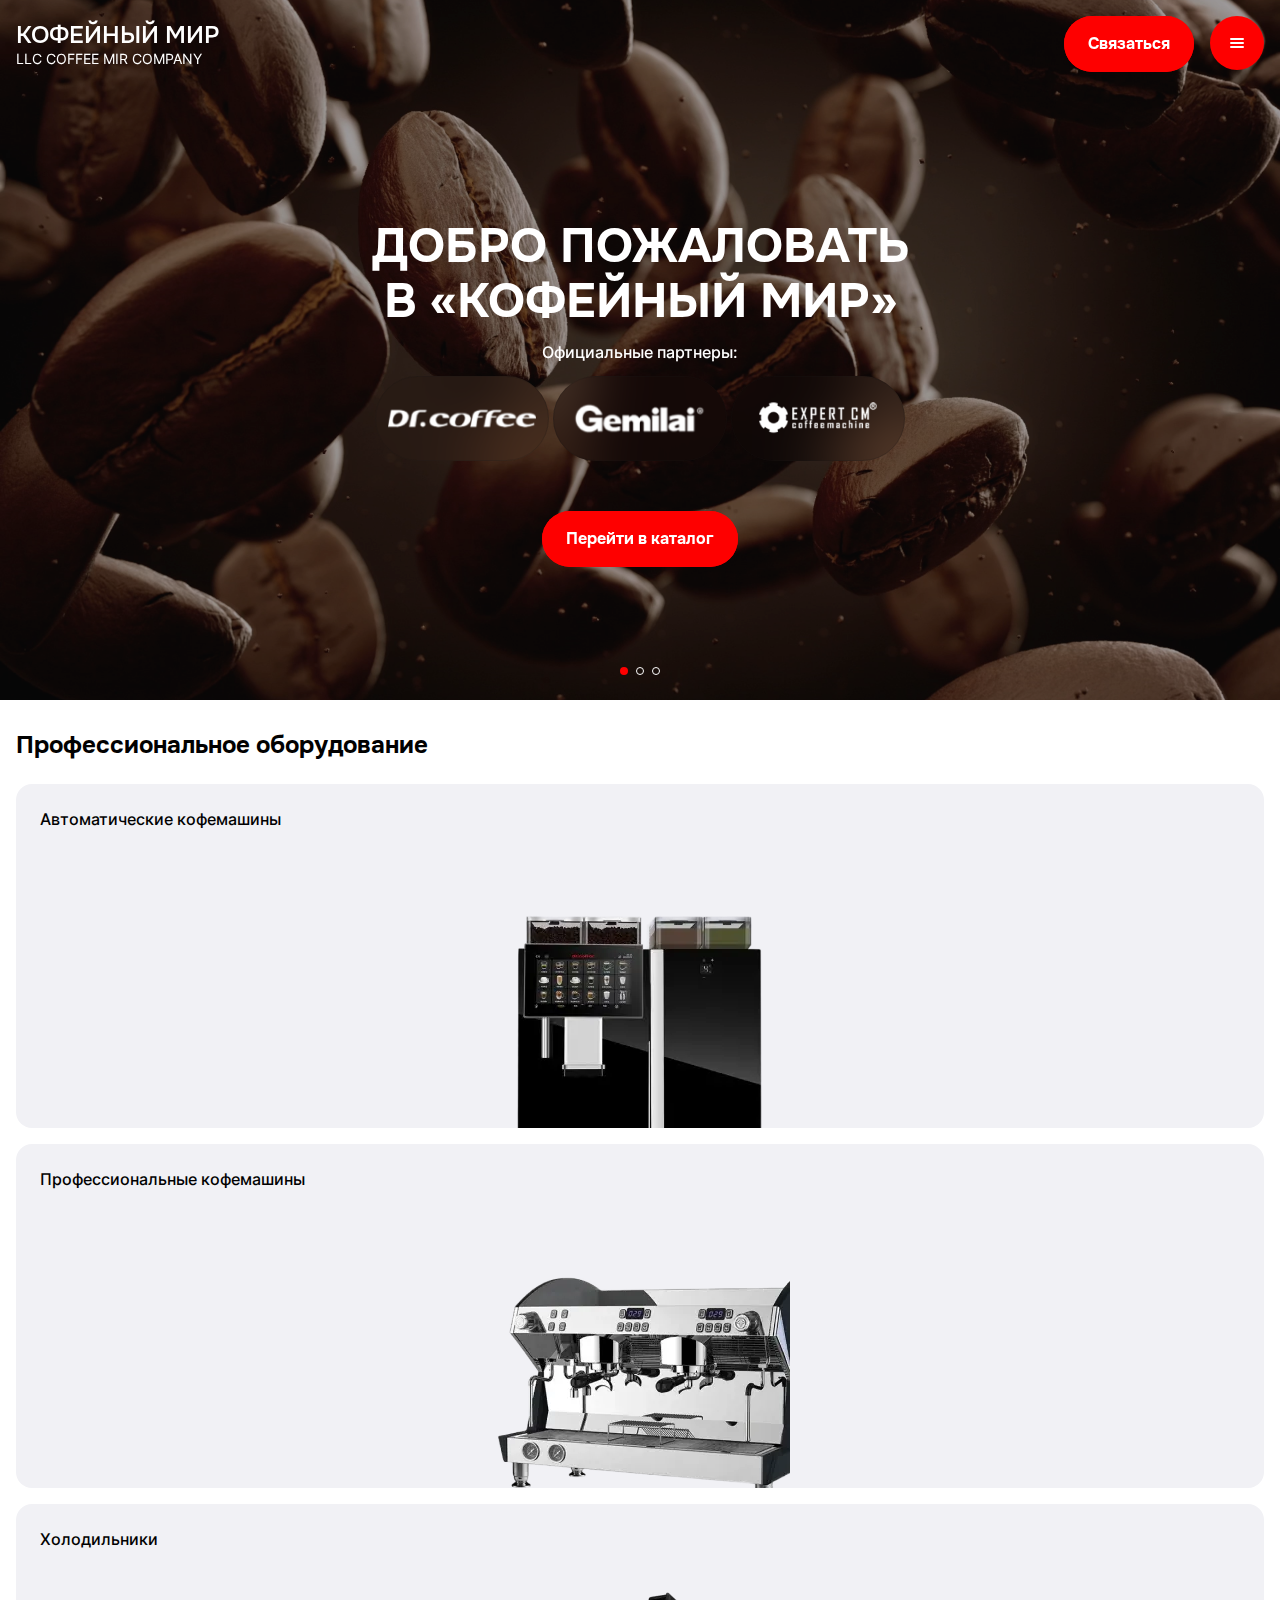
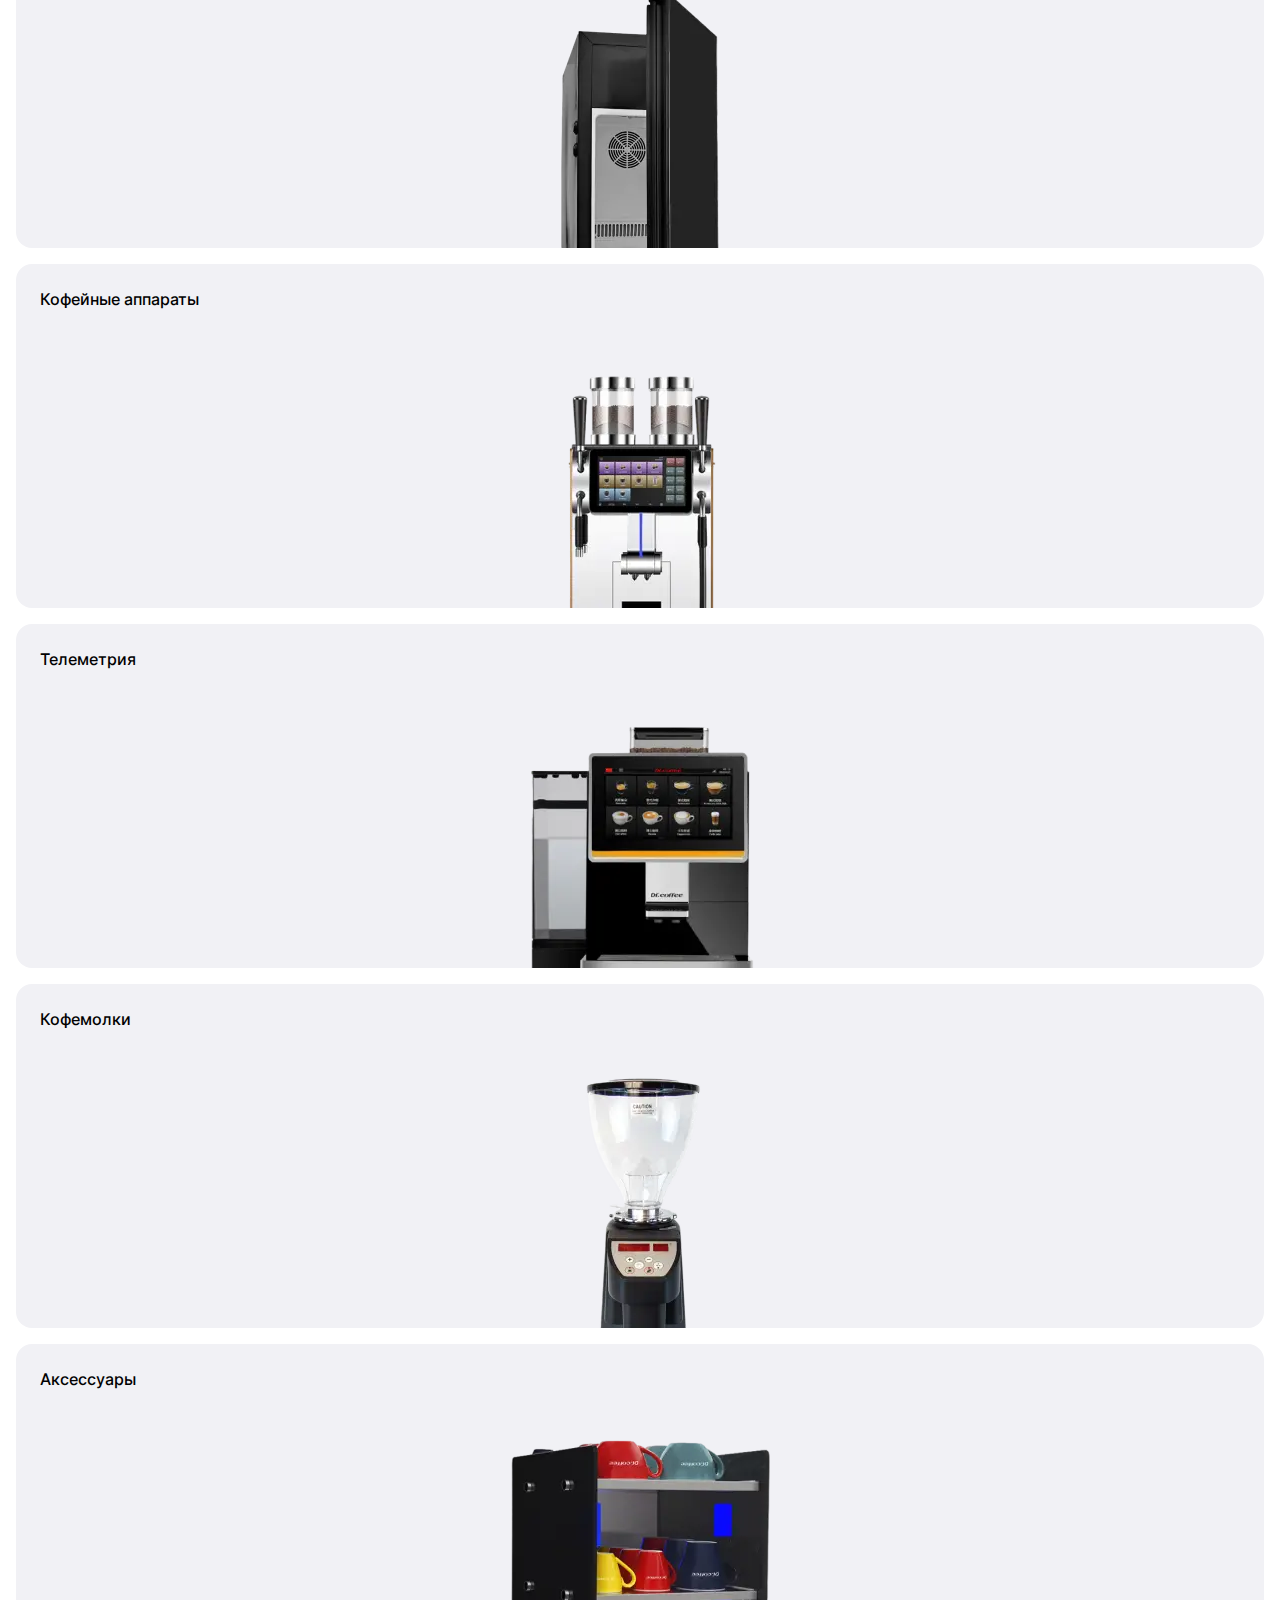
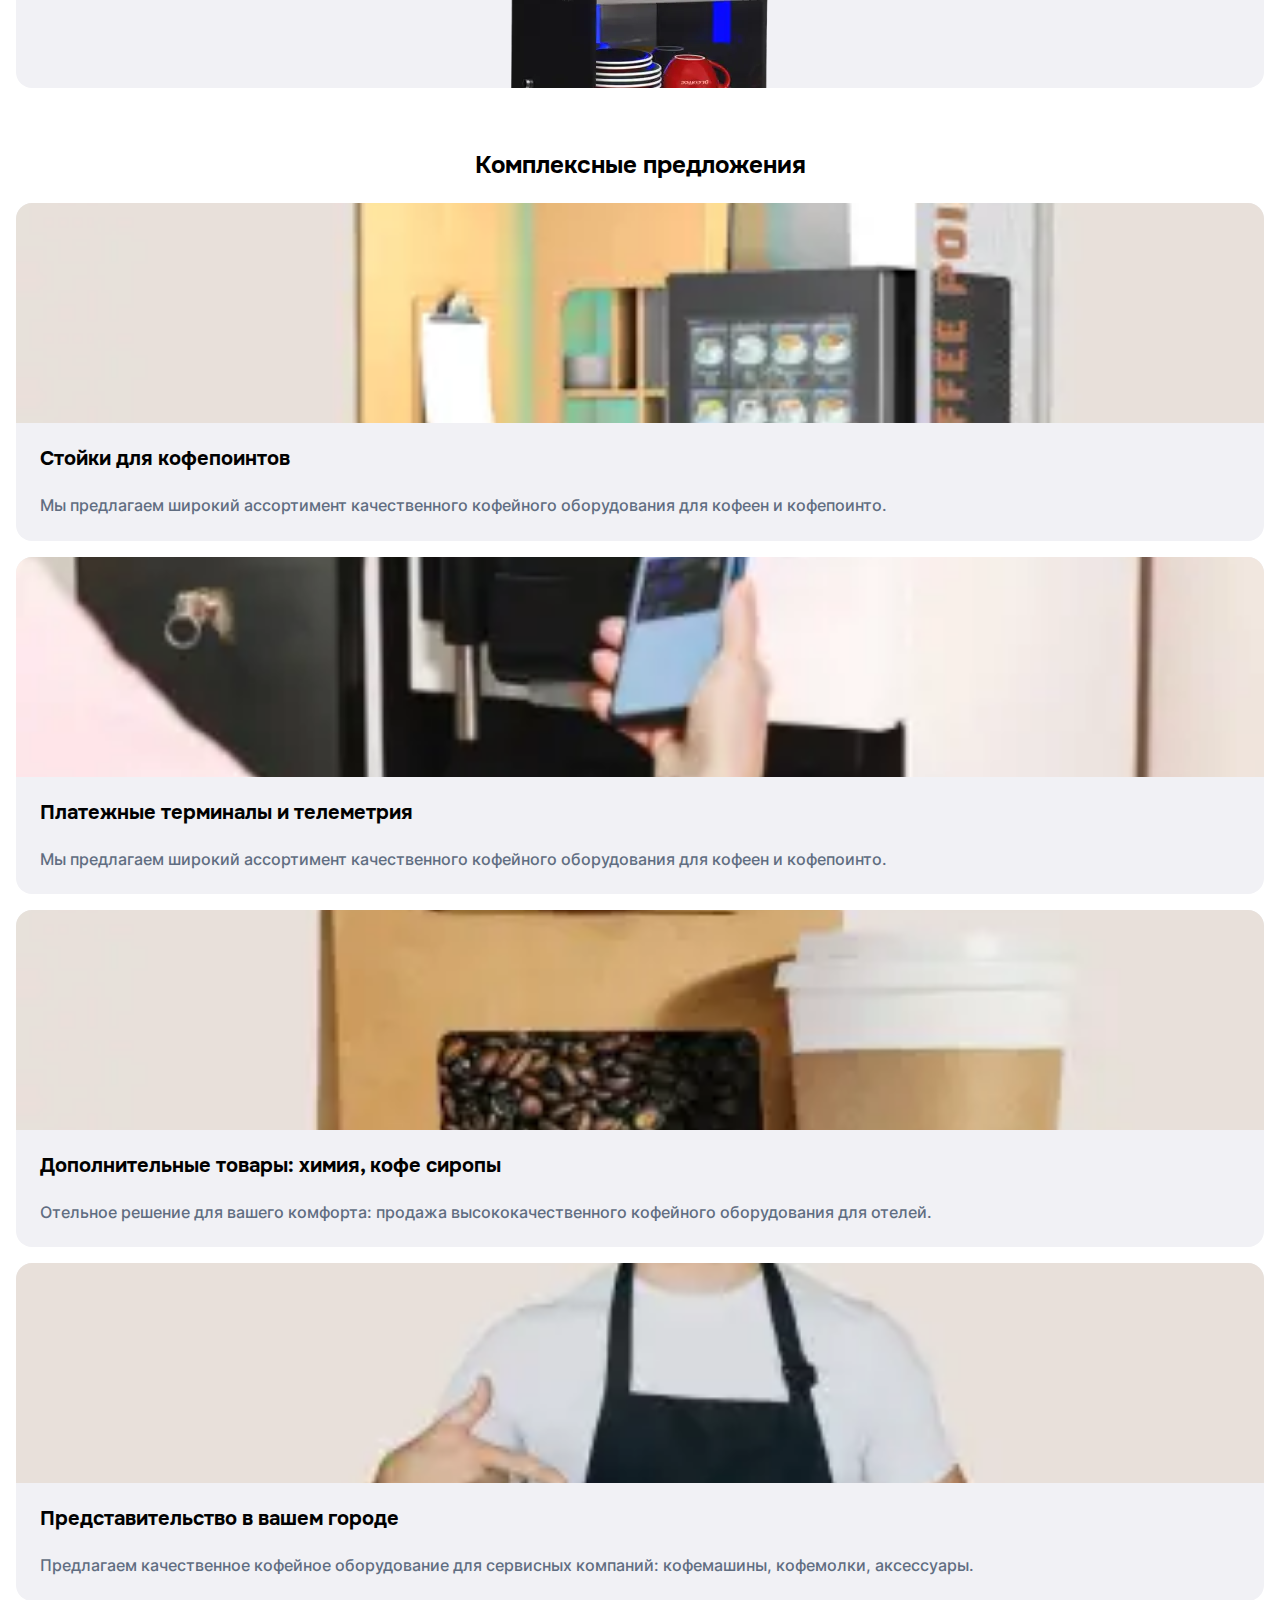
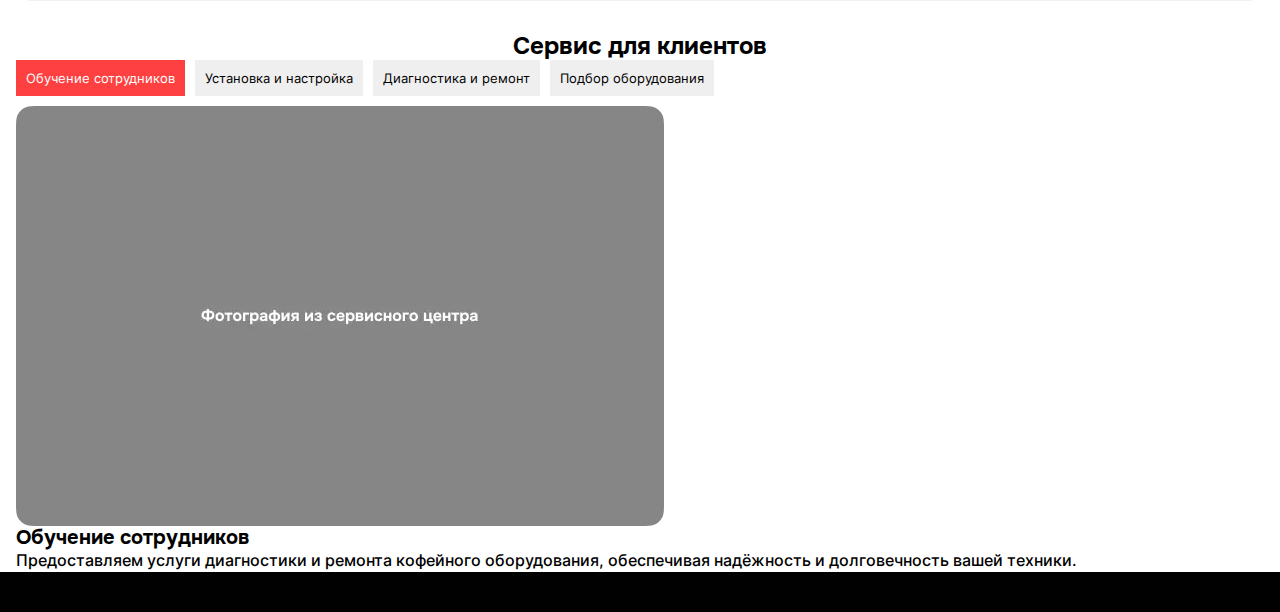
<file: index.html>
<!doctype html>
<html lang="ru">
<head>
  <style>
    .loaded {
      opacity: 1
    }
  </style>
  <meta charset="UTF-8">
  <meta http-equiv="X-UA-Compatible" content="IE=edge">
  <meta name="viewport" content="width=device-width,initial-scale=1">
  <link rel="stylesheet" href="https://cdn.jsdelivr.net/npm/swiper@11/swiper-bundle.min.css?_v=20241202173341">
  <link href="https://unpkg.com/aos@2.3.1/dist/aos.css?_v=20241202173341" rel="stylesheet">

  <link rel="stylesheet" href="css/style.min.css?_v=20241202173341">
  <title>Главная</title>
</head>

<body>
  <div class="wrapper">
    <header class="header">
  <div class="header__container">
    <a href="#" class="header__logo logo">
      КОФЕЙНЫЙ МИР
      <span>LLC COFFEE MIR COMPANY</span>
    </a>
    <nav class="header__menu menu">
  <ul class="menu__list">
    <li class="menu__item"><a href="#" class="menu__link">Каталог</a></li>
    <li class="menu__item"><a href="#" class="menu__link">О нас</a></li>
    <li class="menu__item"><a href="#" class="menu__link">Лизинг</a></li>
    <li class="menu__item"><a href="#" class="menu__link">Сервис</a></li>
    <li class="menu__item"><a href="#" class="menu__link">Контакты</a></li>
  </ul>
</nav>
    <div class="header__right">
      <button class="btn header__btn">Связаться</button>
      <button class="header__burger icon-menu">
  <span></span>
</button>
    </div>
  </div>
</header>
<div class="header__overlay">
  <div class="overlay__container">
    <nav class="header__menu menu">
  <ul class="menu__list">
    <li class="menu__item"><a href="#" class="menu__link">Каталог</a></li>
    <li class="menu__item"><a href="#" class="menu__link">О нас</a></li>
    <li class="menu__item"><a href="#" class="menu__link">Лизинг</a></li>
    <li class="menu__item"><a href="#" class="menu__link">Сервис</a></li>
    <li class="menu__item"><a href="#" class="menu__link">Контакты</a></li>
  </ul>
</nav>
    <button class="btn header__btn">Связаться</button>
  </div>
</div>

    <main class="page">
      <section class="hero">
        <div class="hero__container">
          <h1 class="hero__headline">
            Добро пожаловать <br>
            в «Кофейный мир»
          </h1>
          <p class="hero__text">
            Официальные партнеры:
          </p>
          <div class="hero__partners">
            <div class="hero__partner">
              <picture><source srcset="./images/partner-1.webp" type="image/webp"><img class="hero__partner-img" src="./images/partner-1.png" alt="Партнер"></picture>
            </div>
            <div class="hero__partner">
              <picture><source srcset="./images/partner-2.webp" type="image/webp"><img class="hero__partner-img" src="./images/partner-2.png" alt="Партнер"></picture>
            </div>
            <div class="hero__partner">
              <picture><source srcset="./images/partner-3.webp" type="image/webp"><img class="hero__partner-img" src="./images/partner-3.png" alt="Партнер"></picture>
            </div>
          </div>
          <a href="#catalog" class="btn hero__btn">Перейти в каталог</a>
          <div class="hero__slider swiper">
            <div class="swiper-wrapper">
              <div class="swiper-slide" style="background-image: url(../images/hero-bg.png);"></div>
              <div class="swiper-slide" style="background-image: url(../images/hero-bg-2.png);"></div>
              <div class="swiper-slide" style="background-image: url(../images/hero-bg-3.png);"></div>
            </div>
          </div>
          <div class="hero__pagination swiper-pagination"></div>
        </div>
      </section>
      <section class="catalog">
        <div class="catalog__container">
          <h2 class="catalog__headline">Профессиональное оборудование</h2>
          <div class="catalog__list">
            <div class="catalog__item">
              <div class="catalog__title">Автоматические
                кофемашины</div>
              <picture><source srcset="./images/catalog-1.webp" type="image/webp"><img src="./images/catalog-1.png" alt="" class="catalog__img"></picture>
            </div>
            <div class="catalog__item">
              <div class="catalog__title">Профессиональные кофемашины</div>
              <picture><source srcset="./images/catalog-2.webp" type="image/webp"><img src="./images/catalog-2.png" alt="" class="catalog__img"></picture>
            </div>
            <div class="catalog__item">
              <div class="catalog__title">Холодильники</div>
              <picture><source srcset="./images/catalog-3.webp" type="image/webp"><img src="./images/catalog-3.png" alt="" class="catalog__img"></picture>
            </div>
            <div class="catalog__item">
              <div class="catalog__title">Кофейные аппараты</div>
              <picture><source srcset="./images/catalog-4.webp" type="image/webp"><img src="./images/catalog-4.png" alt="" class="catalog__img"></picture>
            </div>
            <div class="catalog__item">
              <div class="catalog__title">Телеметрия</div>
              <picture><source srcset="./images/catalog-5.webp" type="image/webp"><img src="./images/catalog-5.png" alt="" class="catalog__img"></picture>
            </div>
            <div class="catalog__item">
              <div class="catalog__title">Кофемолки</div>
              <picture><source srcset="./images/catalog-6.webp" type="image/webp"><img src="./images/catalog-6.png" alt="" class="catalog__img"></picture>
            </div>
            <div class="catalog__item">
              <div class="catalog__title">Аксессуары</div>
              <picture><source srcset="./images/catalog-7.webp" type="image/webp"><img src="./images/catalog-7.png" alt="" class="catalog__img"></picture>
            </div>
          </div>
        </div>
      </section>
      <section class="offer">
        <div class="offer__container">
          <h2 class="offer__headline">Комплексные предложения</h2>

          <div class="offer__list">
            <div class="offer__item">
              <picture><source srcset="./images/offer-1.webp" type="image/webp"><img src="./images/offer-1.png" alt="" class="offer__img"></picture>
              <h3 class="offer__title">Стойки
                для кофепоинтов</h3>
              <p class="offer__desc">Мы предлагаем широкий ассортимент качественного кофейного оборудования для кофеен и
                кофепоинто.</p>
            </div>
            <div class="offer__item">
              <picture><source srcset="./images/offer-2.webp" type="image/webp"><img src="./images/offer-2.png" alt="" class="offer__img"></picture>
              <h3 class="offer__title">Платежные терминалы
                и телеметрия</h3>
              <p class="offer__desc">Мы предлагаем широкий ассортимент качественного кофейного оборудования для кофеен и
                кофепоинто.</p>
            </div>
            <div class="offer__item">
              <picture><source srcset="./images/offer-3.webp" type="image/webp"><img src="./images/offer-3.png" alt="" class="offer__img"></picture>
              <h3 class="offer__title">Дополнительные товары: химия, кофе сиропы</h3>
              <p class="offer__desc">Отельное решение для вашего комфорта: продажа высококачественного кофейного
                оборудования для отелей.</p>
            </div>
            <div class="offer__item">
              <picture><source srcset="./images/offer-4.webp" type="image/webp"><img src="./images/offer-4.png" alt="" class="offer__img"></picture>
              <h3 class="offer__title">Представительство
                в вашем городе</h3>
              <p class="offer__desc">Предлагаем качественное кофейное оборудование для сервисных компаний: кофемашины,
                кофемолки, аксессуары.</p>
            </div>

          </div>
      </div></section>
      <section class="service">
        <div class="service__container">
          <h2 class="service__headline">Сервис для клиентов</h2>
          <div class="tabs" data-tabs="tabs-example">
    <div class="tabs__nav">
        <button class="tabs__trigger" type="button">Обучение сотрудников</button>
        <button class="tabs__trigger" type="button">Установка и настройка</button>
        <button class="tabs__trigger" type="button">Диагностика и ремонт</button>
        <button class="tabs__trigger" type="button">Подбор оборудования</button>
    </div>

    <div class="tabs__content">
        <div class="tabs__panel">
            <picture><source srcset="./images/tabs-1.webp" type="image/webp"><img src="./images/tabs-1.png" alt="" class="tabs__img"></picture>
            <h3 class="tabs__title">Обучение сотрудников</h3>
            <p class="tabs__desc">
                Предоставляем услуги диагностики и ремонта кофейного оборудования, обеспечивая надёжность
                и долговечность вашей техники.
            </p>
        </div>
        <div class="tabs__panel">
            <picture><source srcset="./images/tabs-1.webp" type="image/webp"><img src="./images/tabs-1.png" alt="" class="tabs__img"></picture>
            <h3 class="tabs__title">Установка и настройка</h3>
            <p class="tabs__desc">
                Установка и настройка кофейного оборудования. Мы работаем с разными типами кофейного
                оборудования, наша команда может помочь вам в установке и настройке вашего оборудования.
            </p>
        </div>
        <div class="tabs__panel">
            <picture><source srcset="./images/tabs-1.webp" type="image/webp"><img src="./images/tabs-1.png" alt="" class="tabs__img"></picture>
            <h3 class="tabs__title">Диагностика и ремонт</h3>
            <p class="tabs__desc">
                Диагностика и ремонт кофейного оборудования. Мы предлагаем услуги по диагностике и ремонту
                кофейного оборудования, чтобы помочь вам вернуть вашу технику в работу.
            </p>
        </div>
        <div class="tabs__panel">
            <picture><source srcset="./images/tabs-1.webp" type="image/webp"><img src="./images/tabs-1.png" alt="" class="tabs__img"></picture>
            <h3 class="tabs__title">Подбор оборудования</h3>
            <p class="tabs__desc">
                Подбор оборудования. Мы поможем вам выбрать подходящее оборудование для вашего бизнеса.
            </p>
        </div>

    </div>
</div>
        </div>
      </section>
    </main>

    <footer class="footer">
  <div class="footer__container">
    
  </div>
</footer>
  </div>

  <div class="popup" data-popup="popup-1" data-close-overlay>
    <div class="popup__wrapper" data-close-overlay>
        <div class="popup__content">
            <button class="button-close popup__close" type="button">x</button>
            <div class="popup__body">
                <h2>Базовый пример модального окна</h2>
            </div>
        </div>
    </div>
</div>

  <script src="https://cdn.jsdelivr.net/npm/swiper@11/swiper-bundle.min.js?_v=20241202173341"></script>
<script src="https://unpkg.com/aos@2.3.1/dist/aos.js?_v=20241202173341"></script>
<script>
  AOS.init({
    once: true
  });
</script>
<script src="js/app.min.js?_v=20241202173341"></script>
</body>

</html>
</file>
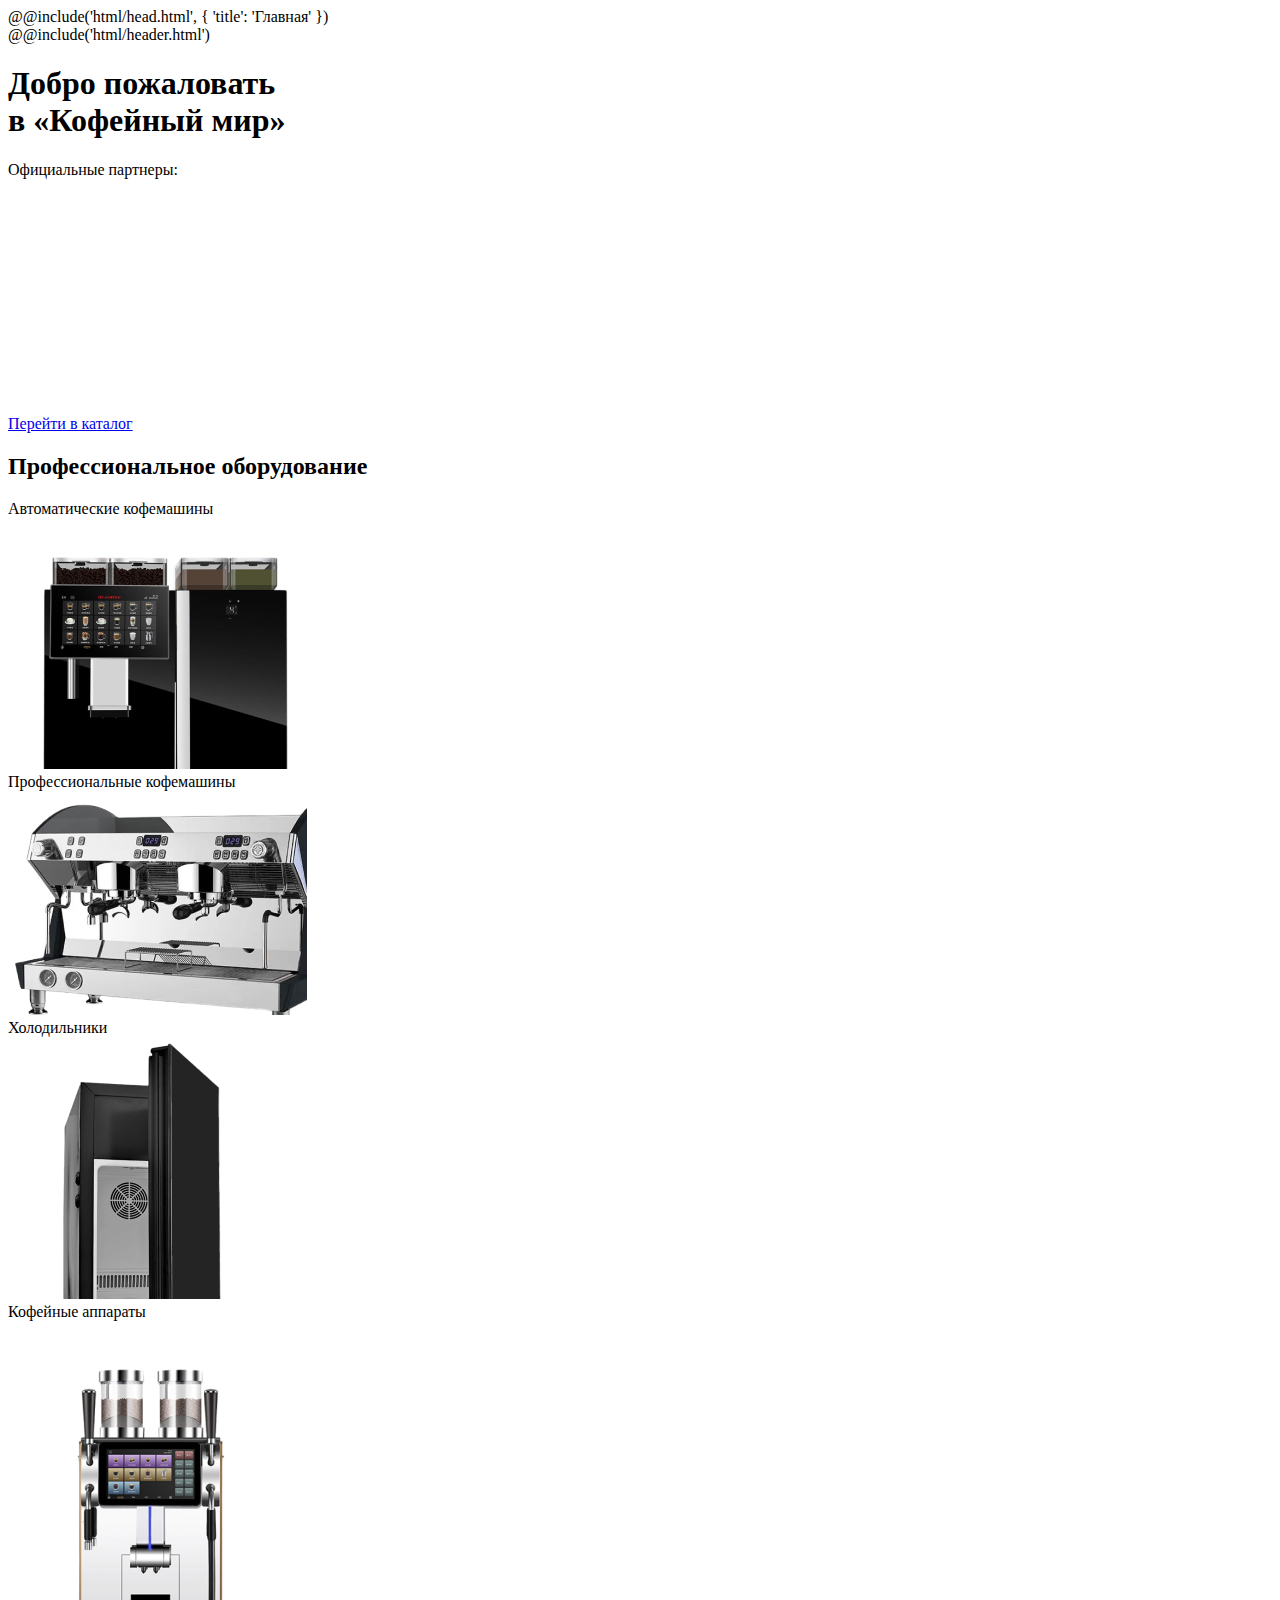
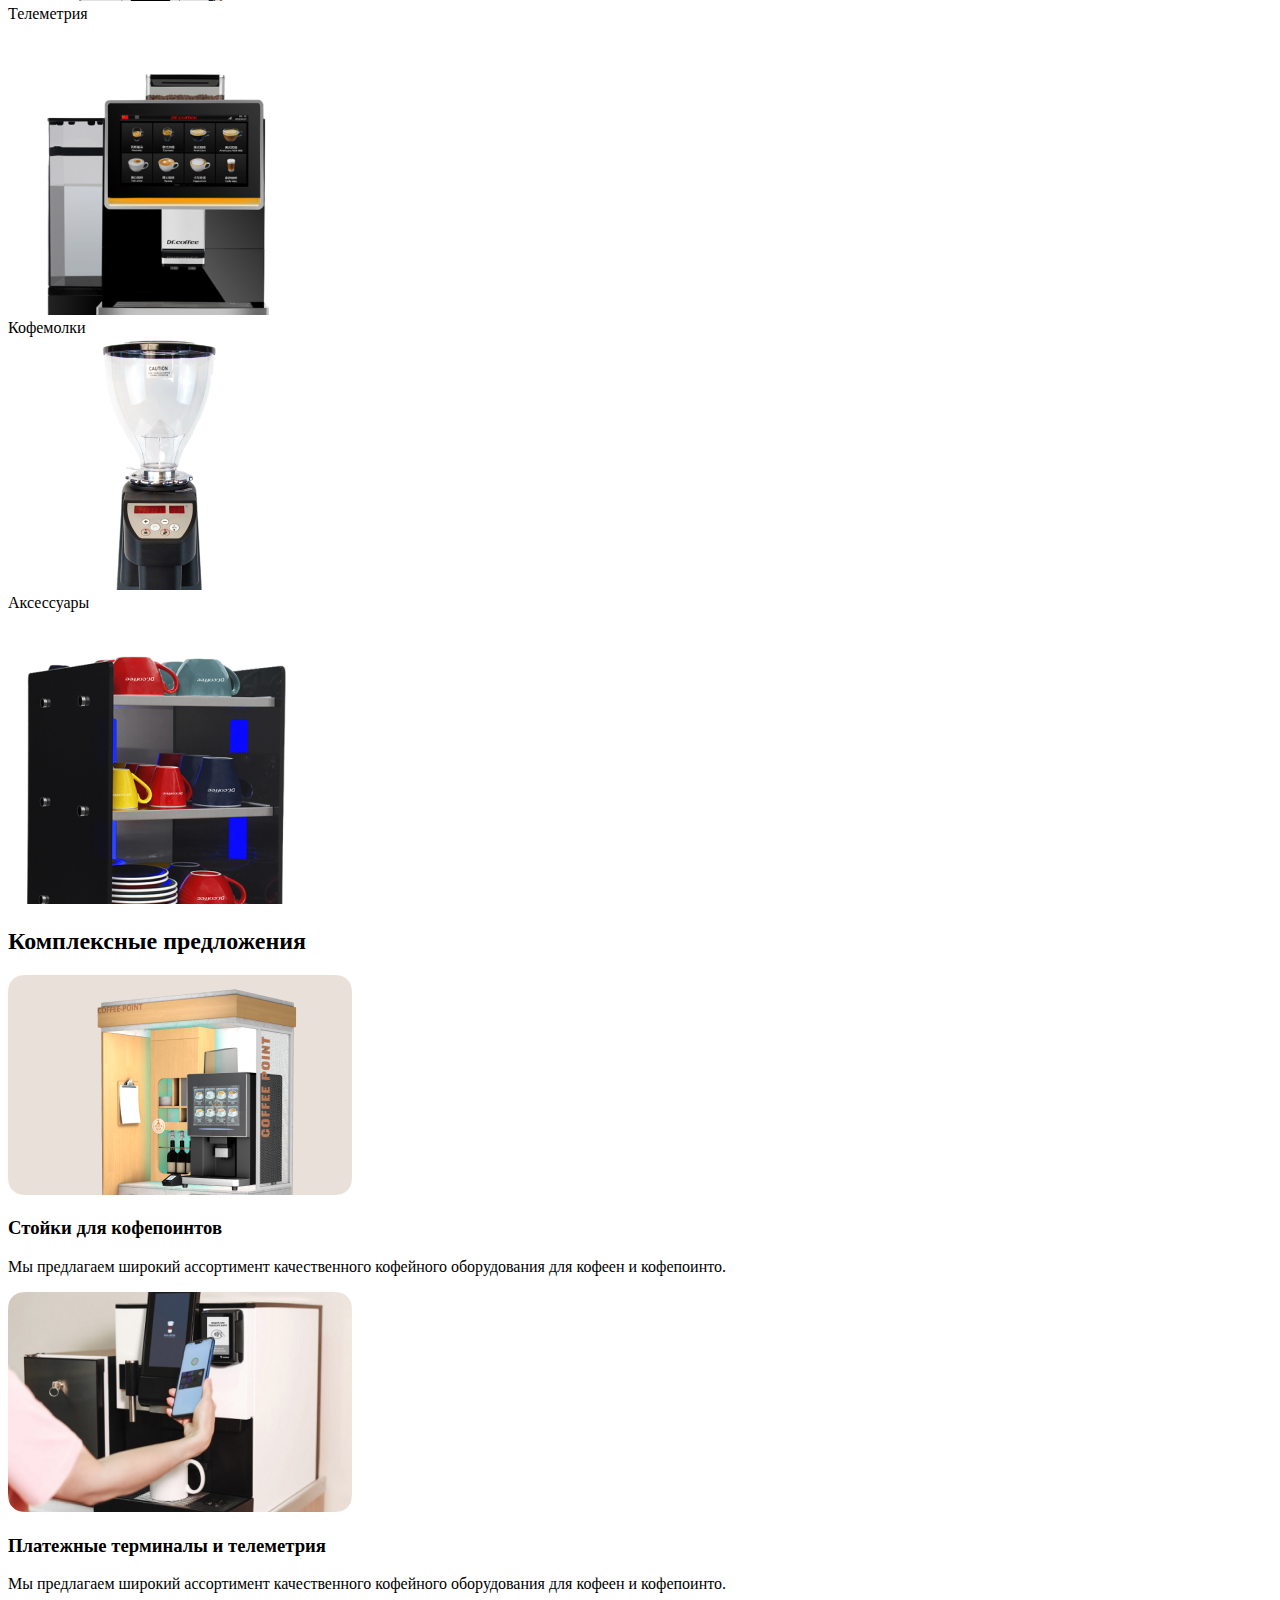
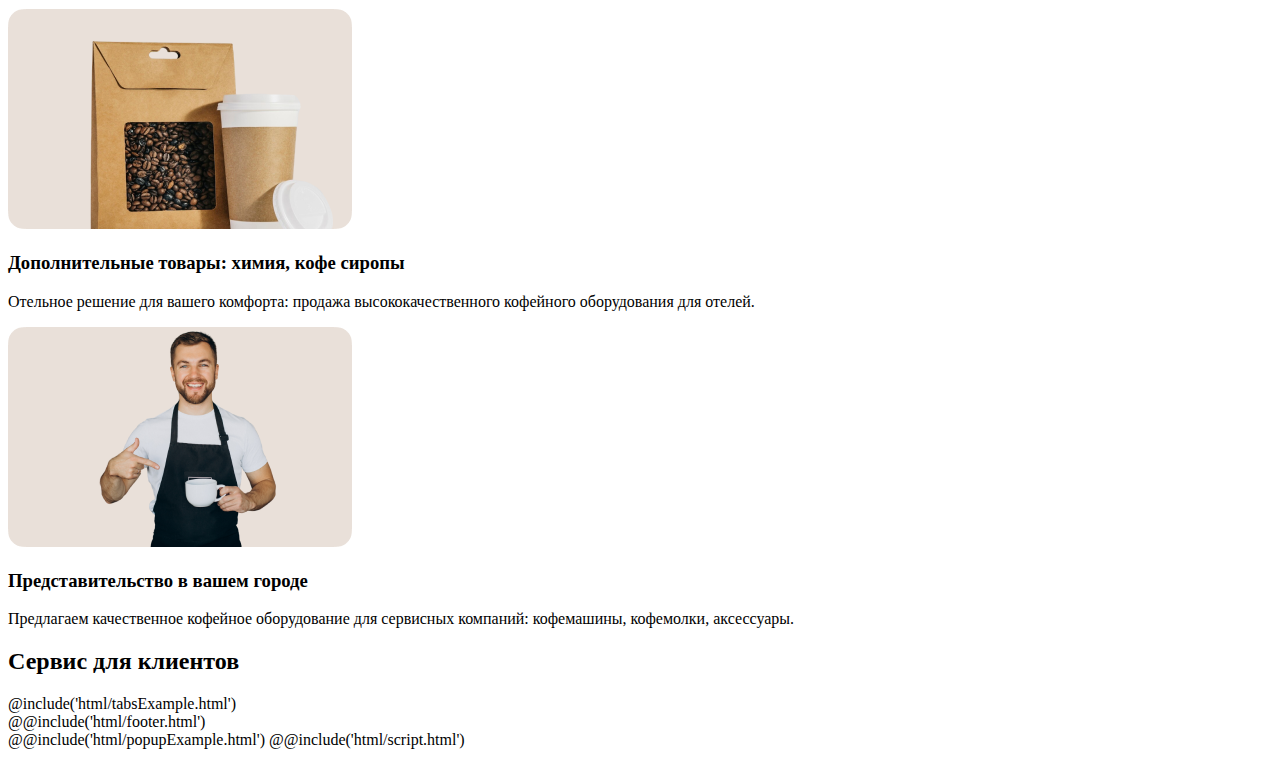
<file: src/index.html>
<!DOCTYPE html>
<html lang="ru">
@@include('html/head.html', {
'title': 'Главная'
})

<body>
  <div class="wrapper">
    @@include('html/header.html')

    <main class="page">
      <section class="hero">
        <div class="hero__container">
          <h1 class="hero__headline">
            Добро пожаловать <br>
            в «Кофейный мир»
          </h1>
          <p class="hero__text">
            Официальные партнеры:
          </p>
          <div class="hero__partners">
            <div class="hero__partner">
              <img class='hero__partner-img' src="./images/partner-1.png" alt="Партнер">
            </div>
            <div class="hero__partner">
              <img class='hero__partner-img' src="./images/partner-2.png" alt="Партнер">
            </div>
            <div class="hero__partner">
              <img class='hero__partner-img' src="./images/partner-3.png" alt="Партнер">
            </div>
          </div>
          <a href="#catalog" class="hero__btn btn">Перейти в каталог</a>
          <div class="swiper hero__slider">
            <div class="swiper-wrapper">
              <div class="swiper-slide" style='background-image: url(../images/hero-bg.png);'></div>
              <div class="swiper-slide" style='background-image: url(../images/hero-bg-2.png);'></div>
              <div class="swiper-slide" style='background-image: url(../images/hero-bg-3.png);'></div>
            </div>
          </div>
          <div class="hero__pagination swiper-pagination"></div>
        </div>
      </section>
      <section class="catalog">
        <div class="catalog__container">
          <h2 class="catalog__headline">Профессиональное оборудование</h2>
          <div class="catalog__list">
            <div class="catalog__item">
              <div class="catalog__title">Автоматические
                кофемашины</div>
              <img src="./images/catalog-1.png" alt="" class="catalog__img">
            </div>
            <div class="catalog__item">
              <div class="catalog__title">Профессиональные кофемашины</div>
              <img src="./images/catalog-2.png" alt="" class="catalog__img">
            </div>
            <div class="catalog__item">
              <div class="catalog__title">Холодильники</div>
              <img src="./images/catalog-3.png" alt="" class="catalog__img">
            </div>
            <div class="catalog__item">
              <div class="catalog__title">Кофейные аппараты</div>
              <img src="./images/catalog-4.png" alt="" class="catalog__img">
            </div>
            <div class="catalog__item">
              <div class="catalog__title">Телеметрия</div>
              <img src="./images/catalog-5.png" alt="" class="catalog__img">
            </div>
            <div class="catalog__item">
              <div class="catalog__title">Кофемолки</div>
              <img src="./images/catalog-6.png" alt="" class="catalog__img">
            </div>
            <div class="catalog__item">
              <div class="catalog__title">Аксессуары</div>
              <img src="./images/catalog-7.png" alt="" class="catalog__img">
            </div>
          </div>
        </div>
      </section>
      <section class='offer'>
        <div class="offer__container">
          <h2 class="offer__headline">Комплексные предложения</h2>

          <div class="offer__list">
            <div class="offer__item">
              <img src="./images/offer-1.png" alt="" class="offer__img">
              <h3 class="offer__title">Стойки
                для кофепоинтов</h3>
              <p class="offer__desc">Мы предлагаем широкий ассортимент качественного кофейного оборудования для кофеен и
                кофепоинто.</p>
            </div>
            <div class="offer__item">
              <img src="./images/offer-2.png" alt="" class="offer__img">
              <h3 class="offer__title">Платежные терминалы
                и телеметрия</h3>
              <p class="offer__desc">Мы предлагаем широкий ассортимент качественного кофейного оборудования для кофеен и
                кофепоинто.</p>
            </div>
            <div class="offer__item">
              <img src="./images/offer-3.png" alt="" class="offer__img">
              <h3 class="offer__title">Дополнительные товары: химия, кофе сиропы</h3>
              <p class="offer__desc">Отельное решение для вашего комфорта: продажа высококачественного кофейного
                оборудования для отелей.</p>
            </div>
            <div class="offer__item">
              <img src="./images/offer-4.png" alt="" class="offer__img">
              <h3 class="offer__title">Представительство
                в вашем городе</h3>
              <p class="offer__desc">Предлагаем качественное кофейное оборудование для сервисных компаний: кофемашины,
                кофемолки, аксессуары.</p>
            </div>

          </div>
      </section>
      <section class="service">
        <div class="service__container">
          <h2 class="service__headline">Сервис для клиентов</h2>
          @include('html/tabsExample.html')
        </div>
      </section>
    </main>

    @@include('html/footer.html')
  </div>

  @@include('html/popupExample.html')
  @@include('html/script.html')
</body>

</html>
</file>
<file: css/style.min.css>
@charset "UTF-8";@font-face{font-family:Inter;font-display:swap;src:url(../fonts/Inter-Bold.woff2) format("woff2");font-weight:700;font-style:normal}@font-face{font-family:Inter;font-display:swap;src:url(../static/Inter-Medium.ttf) format("truetype");font-weight:500;font-style:normal}@font-face{font-family:Inter;font-display:swap;src:url("../static/Inter-Regular	.ttf") format("truetype");font-weight:400;font-style:normal}@font-face{font-family:Onest;font-display:swap;src:url(../static/OnestBold1602-hint.ttf) format("truetype");font-weight:700;font-style:normal}@font-face{font-family:Onest;font-display:swap;src:url(../static/OnestMedium1602-hint.ttf) format("truetype");font-weight:500;font-style:normal}:root{--bs-font-family:"Inter",sans-serif;--bs-font-size:16px;--bs-font-weight:500;--bs-line-height:1.4;--bs-font-color:#010101;--bs-transition:0.3s ease-in-out;--bs-radius:10px;--primary-color:#131313;--primary-hover-color:#2d2d2d;--secondary-color:#fe0000;--white-color:#fff;--black-color:#010101;--bs-shadow:0px 2px 3px rgba(#000 10%),0px 8px 3px rgba(#000 10%);--hover-shadow:0 0 5px 0 rgba(#000 10%),0 0 10px 0 rgba(#000 10%),0 0 15px 0 rgba(#000 10%)}*{padding:0;margin:0;border:0;-webkit-tap-highlight-color:transparent}*,:after,:before{-webkit-box-sizing:border-box;box-sizing:border-box}:active,:focus{outline:0}aside,footer,header,nav{display:block}html{opacity:0;scroll-behavior:smooth;-webkit-transition:opacity .8s ease-in-out;transition:opacity .8s ease-in-out}html.loaded{opacity:1}html.lock{overflow:hidden;-ms-touch-action:none;touch-action:none}body,html{width:100%;height:100%;min-width:320px}body{-ms-scroll-chaining:none;overscroll-behavior:none;font-size:16px;font-size:var(--bs-font-size);font-family:Inter,sans-serif;font-family:var(--bs-font-family);font-weight:500;font-weight:var(--bs-font-weight);line-height:1.4;line-height:var(--bs-line-height);text-rendering:optimizelegibility;-webkit-text-size-adjust:100%;-moz-text-size-adjust:100%;-ms-text-size-adjust:100%;text-size-adjust:100%;-moz-osx-font-smoothing:grayscale;-webkit-font-smoothing:antialiased}button,input,textarea{font-family:inherit}input::-ms-clear{display:none}input[type=number]{-moz-appearance:textfield}input[type=number]::-webkit-inner-spin-button,input[type=number]::-webkit-outer-spin-button{-webkit-appearance:none}button{cursor:pointer;-webkit-user-select:none;-moz-user-select:none;-ms-user-select:none;user-select:none}button::-moz-focus-inner{padding:0;border:0}a{-webkit-text-decoration:none;text-decoration:none;-webkit-user-select:none;-moz-user-select:none;-ms-user-select:none;user-select:none}a:active,a:focus{outline:0}a:visited{-webkit-text-decoration:none;text-decoration:none}a:hover{-webkit-text-decoration:none;text-decoration:none}li,ul{list-style:none}img{vertical-align:top}h1,h2,h3,h4,h5,h6{font-size:inherit;font-weight:400}sup{color:inherit}*{scrollbar-width:.5rem;scrollbar-color:#131313 #d6d6d6;scrollbar-color:var(--primary-color) #d6d6d6}::-webkit-scrollbar{width:.5rem;background-color:#fff;background-color:var(--white-color)}::-webkit-scrollbar-track{-webkit-box-shadow:inset 0 0 .375rem rgba(0,0,0,.2);box-shadow:inset 0 0 .375rem rgba(0,0,0,.2);border-radius:.25rem;background:#eee}::-webkit-scrollbar-thumb{border-radius:.25rem;border:0 none #fff;background-color:#131313;background-color:var(--primary-color)}::-webkit-scrollbar-thumb:hover{background-color:#2d2d2d;background-color:var(--primary-hover-color)}@-webkit-keyframes show-header{0%{top:-100%}100%{top:0}}@keyframes show-header{0%{top:-100%}100%{top:0}}@-webkit-keyframes fade-up-big{0%{-webkit-transform:translateY(1rem);transform:translateY(1rem);opacity:0}100%{-webkit-transform:translateY(0);transform:translateY(0);opacity:1}}@keyframes fade-up-big{0%{-webkit-transform:translateY(1rem);transform:translateY(1rem);opacity:0}100%{-webkit-transform:translateY(0);transform:translateY(0);opacity:1}}@-webkit-keyframes rotation{from{-webkit-transform:rotate(0);transform:rotate(0)}to{-webkit-transform:rotate(359deg);transform:rotate(359deg)}}@keyframes rotation{from{-webkit-transform:rotate(0);transform:rotate(0)}to{-webkit-transform:rotate(359deg);transform:rotate(359deg)}}[class*=__container]{max-width:84rem;margin:0 auto;padding:0 1rem;display:-webkit-box;display:-ms-flexbox;display:flex;-webkit-box-orient:vertical;-webkit-box-direction:normal;-ms-flex-direction:column;flex-direction:column}[class*=-ibg]{position:relative}[class*=-ibg] img{position:absolute;width:100%;height:100%;top:0;left:0;-o-object-fit:cover;object-fit:cover}[class*=-ibg_contain] img{-o-object-fit:contain;object-fit:contain}.wrapper{display:-webkit-box;display:-ms-flexbox;display:flex;-webkit-box-orient:vertical;-webkit-box-direction:normal;-ms-flex-direction:column;flex-direction:column;min-height:100%;overflow:hidden}.page{position:relative;-webkit-box-flex:1;-ms-flex:1 1 auto;flex:1 1 auto}.page [data-observ]{position:absolute;top:0;left:0;width:100%;height:.125rem;background:0 0;pointer-events:none}.page_start{padding-top:6.25rem}.header{padding:16px 0;position:absolute;top:0;left:0;right:0;width:100%}.header__container{-webkit-box-orient:horizontal;-webkit-box-direction:normal;-ms-flex-direction:row;flex-direction:row;-webkit-box-pack:justify;-ms-flex-pack:justify;justify-content:space-between;-webkit-box-align:center;-ms-flex-align:center;align-items:center}.header__logo{z-index:99}.header__right{position:relative;z-index:99;display:-webkit-box;display:-ms-flexbox;display:flex;gap:16px}.header__right .header__btn{display:none}.header .header__menu{display:none}.header__overlay{background:rgba(16,16,16,.8);position:fixed;top:0;right:0;bottom:0;left:0;z-index:20;-webkit-transform:translateX(-101%);-ms-transform:translateX(-101%);transform:translateX(-101%);-webkit-transition:.3s ease-in-out;transition:.3s ease-in-out;-webkit-transition:var(--bs-transition);transition:var(--bs-transition)}.btn{padding:18px 24px;font-family:Onest,sans-serif;font-weight:700;font-size:16px;line-height:1.25;text-align:center;display:block;cursor:pointer;color:#fff;background:#fe0000;background:var(--secondary-color);border-radius:60px;-webkit-transition:.3s ease-in-out;transition:.3s ease-in-out;-webkit-transition:var(--bs-transition);transition:var(--bs-transition);position:relative;overflow:hidden;z-index:1}.btn::after{content:"";opacity:1;top:0;right:0;bottom:0;left:0;position:absolute;z-index:-2;background:#fe0000;background:var(--secondary-color)}.btn::before{content:"";opacity:0;top:0;right:0;bottom:0;left:0;position:absolute;z-index:-1;-webkit-transition:.3s ease-in-out;transition:.3s ease-in-out;-webkit-transition:var(--bs-transition);transition:var(--bs-transition);background-color:rgba(1,1,1,.2)}.btn:hover::before{opacity:1}.btn:active{-webkit-box-shadow:0 4px 4px 0 rgba(34,39,43,.2509803922) inset;box-shadow:0 4px 4px 0 rgba(34,39,43,.2509803922) inset}.logo{color:#fff;font-size:24px;line-height:1.25;font-family:Onest,sans-serif;text-transform:uppercase;display:-webkit-box;display:-ms-flexbox;display:flex;-webkit-box-orient:vertical;-webkit-box-direction:normal;-ms-flex-direction:column;flex-direction:column}.logo span{font-size:14px;font-weight:400;line-height:1.25;font-family:Inter,sans-serif}.menu__list{display:-webkit-box;display:-ms-flexbox;display:flex;-webkit-box-orient:vertical;-webkit-box-direction:normal;-ms-flex-direction:column;flex-direction:column;gap:8px}.menu__link{text-align:center;color:#010101;display:block;padding:21px;background-color:#f1f1f5;border-radius:60px;font-size:14px;line-height:1.2;font-family:Onest,sans-serif}.overlay__container{background-color:#fff;padding-top:86px;border-bottom-left-radius:16px;border-bottom-right-radius:16px;padding-bottom:16px}.overlay__container .header__menu{padding:16px 0 24px;border-top:1px solid #dadada;margin-left:-16px;width:calc(100% + 32px);padding-left:24px;padding-right:24px}.overlay__container .header__btn{margin:0 8px}.menu-open .header__logo{color:#010101}.menu-open .header__overlay{-webkit-transform:none;-ms-transform:none;transform:none}.icon-menu{display:none}.popup{position:fixed;top:0;right:0;bottom:0;left:0;width:100%;height:100%;opacity:0;overflow-y:auto;pointer-events:none;padding:1.875rem .625rem;background-color:rgba(0,0,0,.5);z-index:2000;-webkit-transition:opacity .4s ease-in-out;transition:opacity .4s ease-in-out}.popup.is-open{opacity:1;pointer-events:auto}.popup.is-open .popup__content{-webkit-transform:translateY(0);-ms-transform:translateY(0);transform:translateY(0);opacity:1}.popup__wrapper{display:-webkit-box;display:-ms-flexbox;display:flex;-webkit-box-align:center;-ms-flex-align:center;align-items:center;min-height:100%}.popup__content{position:relative;width:100%;margin:0 auto;padding:1.875rem 3.125rem;max-width:43.125rem;background-color:#fff;-webkit-transform:translateY(-12.5rem);-ms-transform:translateY(-12.5rem);transform:translateY(-12.5rem);opacity:0;-webkit-transition:opacity .2s ease-in-out,-webkit-transform .2s ease-in-out;transition:opacity .2s ease-in-out,-webkit-transform .2s ease-in-out;transition:transform .2s ease-in-out,opacity .2s ease-in-out;transition:transform .2s ease-in-out,opacity .2s ease-in-out,-webkit-transform .2s ease-in-out}.popup__close{position:absolute;top:1.25rem;right:1.25rem;width:2.5rem;height:2.5rem;display:-webkit-box;display:-ms-flexbox;display:flex;-webkit-box-pack:center;-ms-flex-pack:center;justify-content:center;-webkit-box-align:center;-ms-flex-align:center;align-items:center;background:0 0;color:#000;border-radius:.5rem}.checkboxes{display:-webkit-box;display:-ms-flexbox;display:flex;gap:10px;-webkit-box-align:center;-ms-flex-align:center;align-items:center}.checkbox{display:-webkit-box;display:-ms-flexbox;display:flex;-webkit-box-align:center;-ms-flex-align:center;align-items:center;gap:4px;text-wrap:nowrap}.checkbox__input{-webkit-appearance:none;-moz-appearance:none;appearance:none;position:absolute}.checkbox__input:checked+.checkbox__box{background-color:#ff4040;border-color:#fff}.checkbox__input:focus+.checkbox__box{-webkit-box-shadow:0 0 0 2px #00f;box-shadow:0 0 0 2px #00f}.checkbox__box{height:20px;-webkit-box-flex:0;-ms-flex:0 0 20px;flex:0 0 20px;border-radius:3px;border:2px solid #1a8c80}.tabs{display:-webkit-box;display:-ms-flexbox;display:flex;-webkit-box-orient:vertical;-webkit-box-direction:normal;-ms-flex-direction:column;flex-direction:column;gap:.625rem}.tabs__nav{display:-webkit-box;display:-ms-flexbox;display:flex;-webkit-box-align:center;-ms-flex-align:center;align-items:center;gap:.625rem}.tabs__trigger{padding:.625rem;-webkit-transition:.2s ease-in-out;transition:.2s ease-in-out}.tabs__trigger.active{background-color:#ff4040;color:#fff}.tabs__panel{-webkit-animation:fade-up-big .4s forwards;animation:fade-up-big .4s forwards;display:none}.tabs__panel.active{display:block}.accordion__item{background-color:#fff;border:1px solid rgba(0,0,0,.12);-webkit-transition:.3s ease-in-out;transition:.3s ease-in-out}.accordion__item:not(:first-of-type){border-top:0}.accordion__item:first-of-type{border-top-left-radius:.25rem;border-top-right-radius:.25rem}.accordion__item:last-of-type{border-bottom-right-radius:.25rem;border-bottom-left-radius:.25rem}.accordion__item.open .accordion__header{background-color:#e7f1ff;color:#ff4040}.accordion__item.open .accordion__header:after{-webkit-transform:rotate(0);-ms-transform:rotate(0);transform:rotate(0)}.accordion__item.open .accordion__content{height:-webkit-max-content;height:-moz-max-content;height:max-content;padding:2.25rem .5rem}.accordion__header{position:relative;display:-webkit-box;display:-ms-flexbox;display:flex;-webkit-box-align:center;-ms-flex-align:center;align-items:center;-webkit-box-pack:justify;-ms-flex-pack:justify;justify-content:space-between;cursor:pointer;padding:.5rem;-webkit-transition:background .3s ease-in-out;transition:background .3s ease-in-out}.accordion__header:hover{background:rgba(255,255,255,.02)}.accordion__header:active{background:rgba(255,255,255,.05)}.accordion__header::after{content:"";position:static;-webkit-transform:rotate(180deg);-ms-transform:rotate(180deg);transform:rotate(180deg);width:1.5rem;height:1.5rem;background-image:url("data:image/svg+xml,%3csvg xmlns='http://www.w3.org/2000/svg' viewBox='0 0 16 16' fill='%230c63e4'%3e%3cpath fill-rule='evenodd' d='M1.646 4.646a.5.5 0 0 1 .708 0L8 10.293l5.646-5.647a.5.5 0 0 1 .708.708l-6 6a.5.5 0 0 1-.708 0l-6-6a.5.5 0 0 1 0-.708z'/%3e%3c/svg%3e");background-size:cover;background-repeat:no-repeat;background-position:center;-webkit-transition:-webkit-transform .6s ease-in-out;transition:-webkit-transform .6s ease-in-out;transition:transform .6s ease-in-out;transition:transform .6s ease-in-out,-webkit-transform .6s ease-in-out}.accordion__content{height:0;overflow:hidden;padding:0 .5rem;-webkit-transition:all .3s ease-in-out;transition:all .3s ease-in-out}.footer{padding:1.25rem 0;background:#010101;background:var(--black-color)}.footer__container{display:-webkit-box;display:-ms-flexbox;display:flex;-webkit-box-align:center;-ms-flex-align:center;align-items:center}.hero{padding-top:86px;-webkit-user-select:none;-moz-user-select:none;-ms-user-select:none;user-select:none;color:#fff;position:relative}.hero *{position:relative;z-index:2}.hero::after{content:"";position:absolute;top:0;right:0;bottom:0;left:0;z-index:1;background:rgba(16,16,16,.4)}.hero__container{-webkit-box-pack:center;-ms-flex-pack:center;justify-content:center;-webkit-box-align:center;-ms-flex-align:center;align-items:center;position:static;min-height:376px}.hero__slider{position:absolute;top:0;right:0;bottom:0;left:0;z-index:0}.hero .swiper-slide{background-position:center;background-repeat:no-repeat;background-size:cover}.hero__text{margin-top:12px}.hero__partners{margin-top:12px;display:-webkit-box;display:-ms-flexbox;display:flex;gap:4px}.hero__partner{width:112px;height:54px;padding:4px 12px 4px 12px;border-radius:60px;border:1px solid rgba(27,27,27,.2);-webkit-backdrop-filter:blur(32px);backdrop-filter:blur(32px)}.hero__partner-img{width:88px;height:46px;-o-object-fit:contain;object-fit:contain}.hero__btn{margin-top:50px}h1,h2{font-size:24px;line-height:1.15;font-weight:700;font-family:Onest,sans-serif;text-align:center}.hero__pagination{display:none;z-index:4;cursor:pointer}.swiper-pagination-bullet{background-color:inherit;border:1px solid #fff;opacity:1}.swiper-pagination-bullet-active{border:none;background-color:#fe0000;background-color:var(--secondary-color)}.catalog{padding:32px 0;color:#010101}.catalog__headline{text-align:left}.catalog__list{margin-top:24px;display:-webkit-box;display:-ms-flexbox;display:flex;-webkit-box-orient:vertical;-webkit-box-direction:normal;-ms-flex-direction:column;flex-direction:column;gap:16px}.catalog__item{background-color:#f1f1f5;border-radius:16px;display:-webkit-box;display:-ms-flexbox;display:flex;-webkit-box-orient:vertical;-webkit-box-direction:normal;-ms-flex-direction:column;flex-direction:column;min-height:344px}.catalog__item:nth-child(2) .catalog__img{margin-right:0}.catalog__title{margin:24px 24px 0}.catalog picture,.catalog__img{margin-top:auto;margin-left:auto;margin-right:auto}.offer{padding:32px 0}.offer__list{margin-top:24px;display:-webkit-box;display:-ms-flexbox;display:flex;-webkit-box-orient:vertical;-webkit-box-direction:normal;-ms-flex-direction:column;flex-direction:column;gap:16px}.offer__item{background-color:#f1f1f5;padding-bottom:24px;border-radius:16px;overflow:hidden}.offer__img{width:100%;height:220px;-o-object-fit:cover;object-fit:cover}.offer__title{margin-top:24px;padding:0 24px}.offer__desc{margin-top:24px;padding:0 24px;color:#606d81}h3{font-family:Onest,sans-serif;font-size:20px;font-weight:700;line-height:23px;color:#010101}picture{display:-webkit-box;display:-ms-flexbox;display:flex}@media screen and (min-width:768px){.header .header__right .header__btn{display:block}.overlay__container .header__btn{display:none}.swiper-horizontal>.swiper-pagination-bullets,.swiper-pagination-bullets.swiper-pagination-horizontal,.swiper-pagination-custom,.swiper-pagination-fraction{display:-webkit-box;display:-ms-flexbox;display:flex;-webkit-box-pack:center;-ms-flex-pack:center;justify-content:center;bottom:25px;top:auto;position:absolute}h1{font-size:48px;text-transform:uppercase}.hero__container{min-height:614px}.hero__partner{width:174px;height:85px;display:-webkit-box;display:-ms-flexbox;display:flex;-webkit-box-pack:center;-ms-flex-pack:center;justify-content:center;-webkit-box-align:center;-ms-flex-align:center;align-items:center}.hero__partner-img{width:150px;height:63px}}@media screen and (min-width:1340px){.header .header__menu{display:-webkit-box;display:-ms-flexbox;display:flex}.header .menu__list{-webkit-box-orient:horizontal;-webkit-box-direction:normal;-ms-flex-direction:row;flex-direction:row;position:relative;z-index:20;-webkit-backdrop-filter:blur(32px);backdrop-filter:blur(32px);border-radius:60px;gap:4px;border:1px solid rgba(27,27,27,.2)}.menu__link{background-color:inherit;color:#fff;-webkit-transition:.3s ease-in-out;transition:.3s ease-in-out;-webkit-transition:var(--bs-transition);transition:var(--bs-transition)}.menu__link:hover{background-color:#fff;color:#010101}}@media (max-width:82.5em){.icon-menu{display:block;position:relative;width:54px;height:54px;cursor:pointer;z-index:99;border-radius:50%;background-color:#fe0000;background-color:var(--secondary-color)}.icon-menu span,.icon-menu::after,.icon-menu::before{content:"";-webkit-transition:all .3s ease 0s;transition:all .3s ease 0s;left:calc(50% - .4375rem);position:absolute;width:14px;height:2px;border-radius:2px;background-color:#fff}.icon-menu::before{top:22px}.icon-menu::after{bottom:22px}.icon-menu span{top:calc(50% - .0625rem)}.menu-open .icon-menu{background-color:#f1f1f5}.menu-open .icon-menu span,.menu-open .icon-menu::after,.menu-open .icon-menu::before{background-color:#fe0000;background-color:var(--secondary-color)}.menu-open .icon-menu span{width:0}.menu-open .icon-menu::before{top:calc(50% - .0625rem);-webkit-transform:rotate(-45deg);-ms-transform:rotate(-45deg);transform:rotate(-45deg)}.menu-open .icon-menu::after{bottom:calc(50% - .0625rem);-webkit-transform:rotate(45deg);-ms-transform:rotate(45deg);transform:rotate(45deg)}}@media (max-width:31.875em){.footer__container{-webkit-box-orient:vertical;-webkit-box-direction:normal;-ms-flex-direction:column;flex-direction:column;-webkit-box-align:start;-ms-flex-align:start;align-items:flex-start}}
</file>
